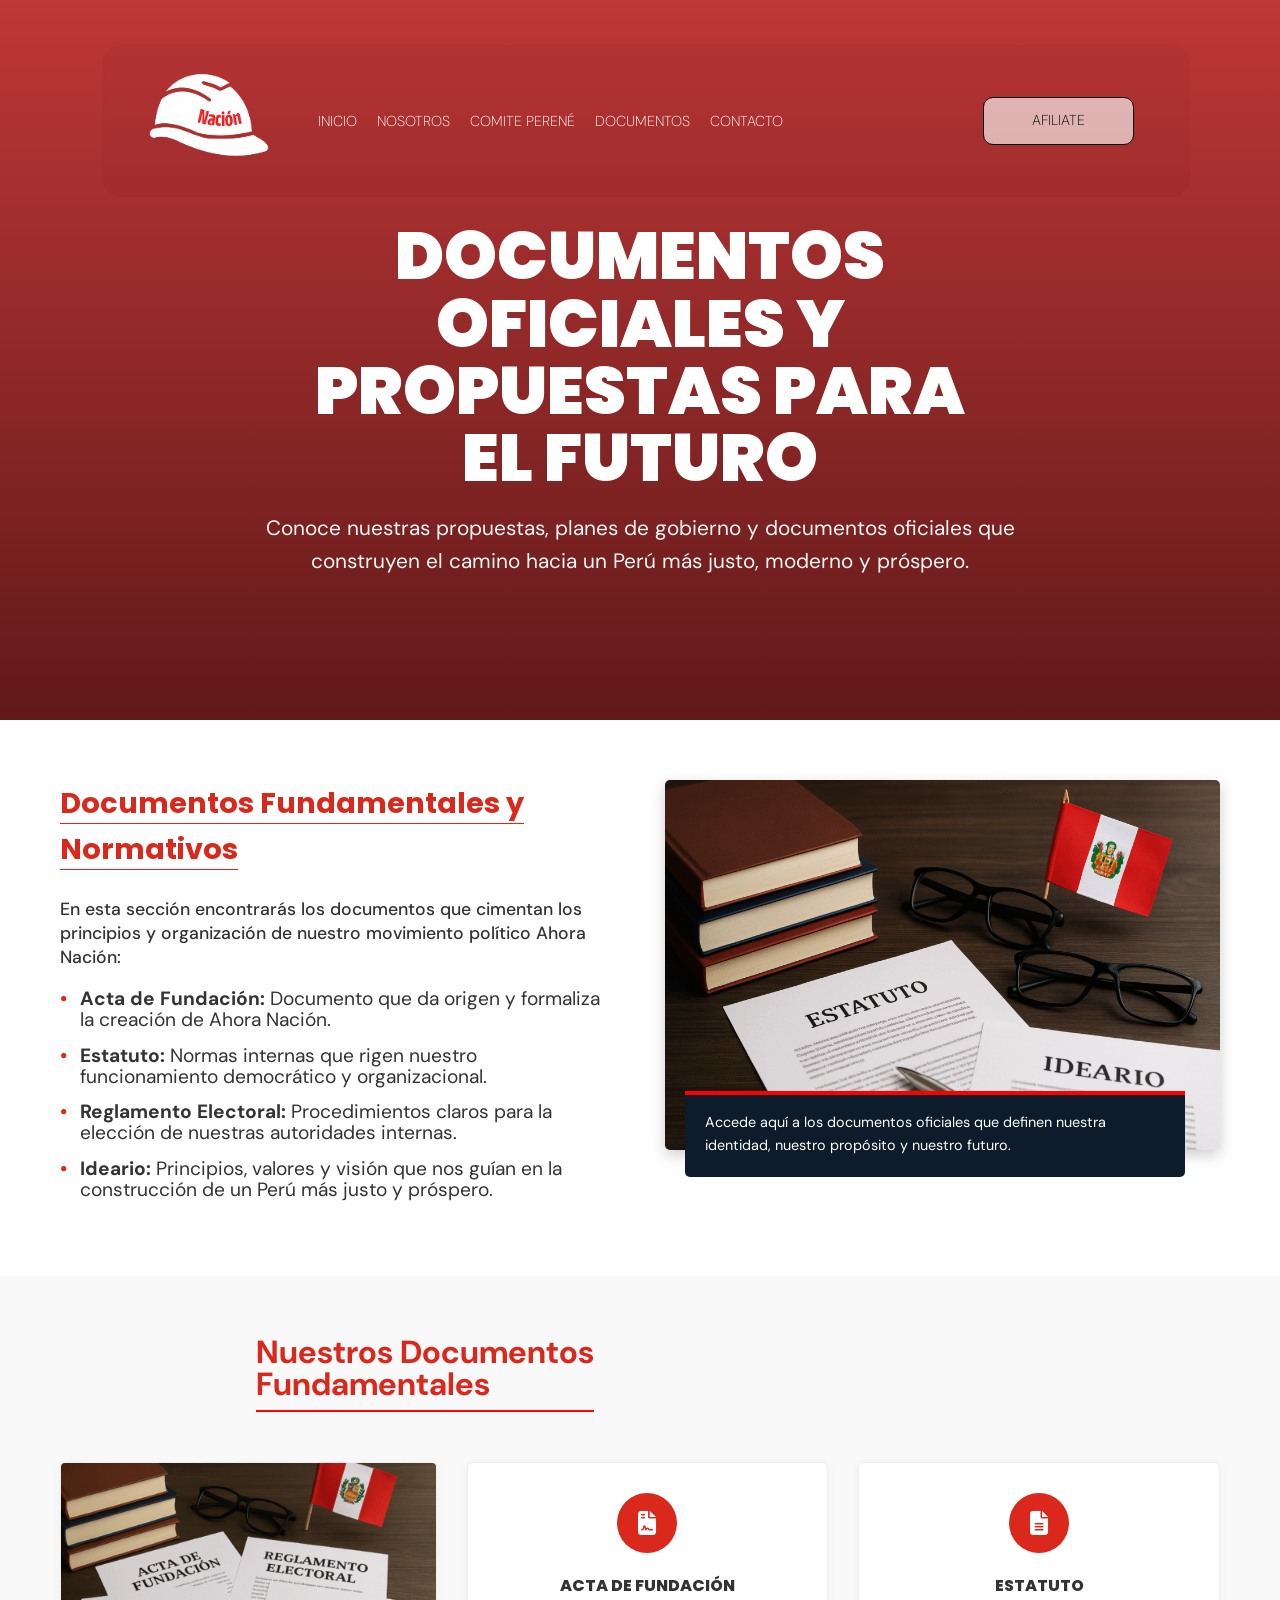
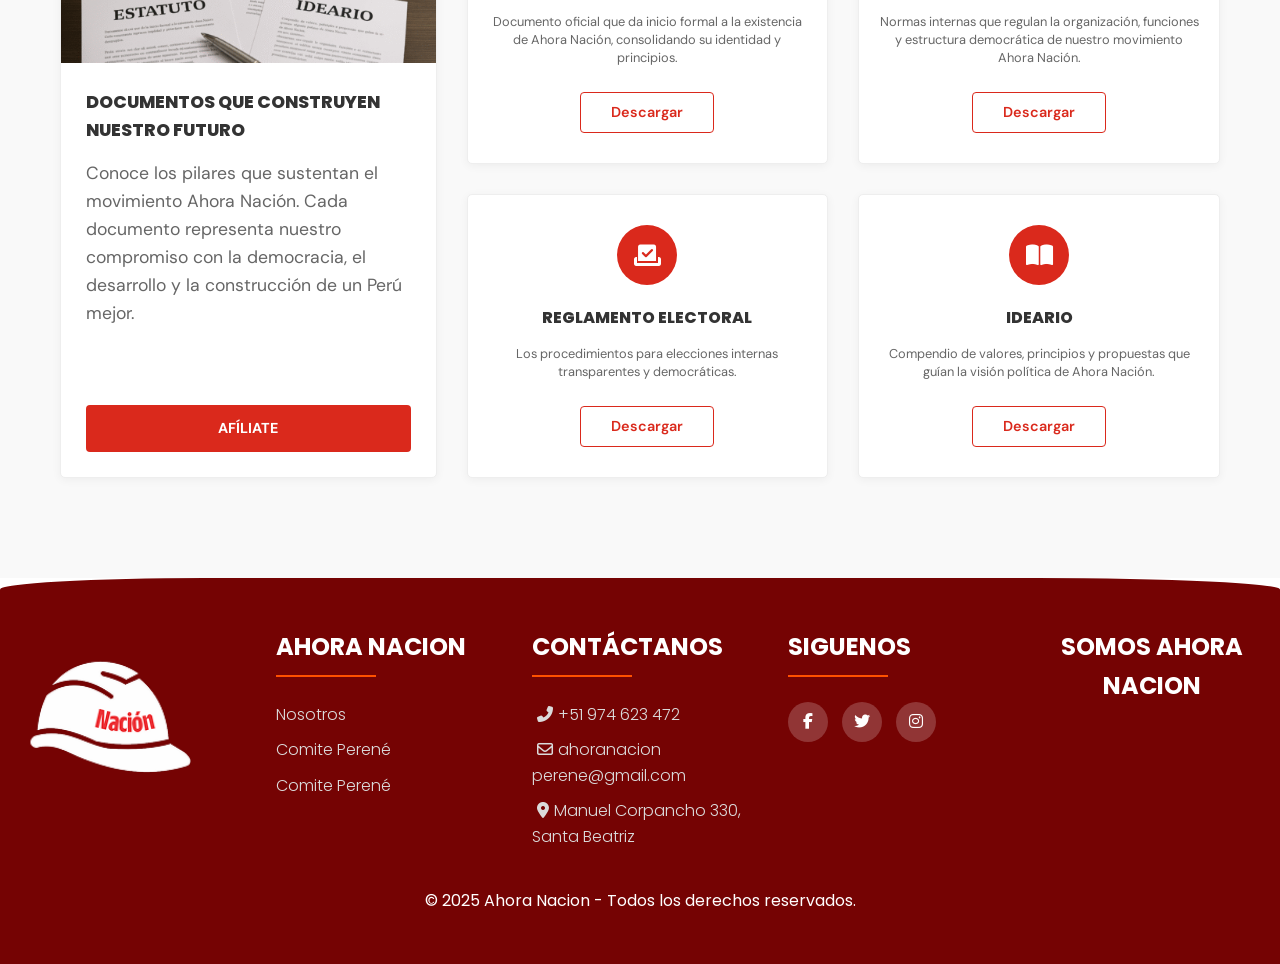
<file: documentos.html>
<!DOCTYPE html>
<html lang="es">
<head>
    <meta charset="UTF-8">
    <meta name="viewport" content="width=device-width, initial-scale=1.0">
    <title>Ahora Nación - Documentos Oficiales</title>
    <link rel="stylesheet" href="documentos.css" > 
    <link rel="stylesheet" href="https://cdnjs.cloudflare.com/ajax/libs/font-awesome/6.4.0/css/all.min.css">
    <link rel="stylesheet" href="inicio.css">
    
   
</head>
<body>

   <nav>
    <div>
    <a href="index.html"><img src="imgs/logoprincipalunion.png" style="width: 8rem;margin-top: 1rem;margin-left: 2rem;"></a>

    </div>
    <div class="div_link_principal">
    <a href="index.html">Inicio</a>
    <a href="nosotros.html">Nosotros</a>
    <a href="comiteperene.html">Comite Perené</a>
    <a href="documentos.html">Documentos</a>
    <a href="#">Contacto</a>
    </div>
    <div class="div_btn_afi"><a href="#">AFILIATE </a></div>
</nav>

    <section class="hero">
        <div  style="margin-top: 5rem;">
            <h1>DOCUMENTOS OFICIALES Y PROPUESTAS PARA<br> EL FUTURO</h1>
            <p style="font-size: 1.3rem;color: whitesmoke;">Conoce nuestras propuestas, planes de gobierno y documentos oficiales que construyen el camino hacia un Perú más justo, moderno y próspero.</p>
        </div>
    </section>

    <section class="intro-section">
        <div class="intro-text">
            <h2>Documentos Fundamentales y Normativos</h2>
            <p style="font-size: 1.1rem;line-height: 1.5rem;font-weight: 500;">En esta sección encontrarás los documentos que cimentan los principios y organización de nuestro movimiento político Ahora Nación:</p>
            <ul>
                <li><strong>Acta de Fundación:</strong> Documento que da origen y formaliza la creación de Ahora Nación.</li>
                <li><strong>Estatuto:</strong> Normas internas que rigen nuestro funcionamiento democrático y organizacional.</li>
                <li><strong>Reglamento Electoral:</strong> Procedimientos claros para la elección de nuestras autoridades internas.</li>
                <li><strong>Ideario:</strong> Principios, valores y visión que nos guían en la construcción de un Perú más justo y próspero.</li>
            </ul>
        </div>
        <div class="intro-image-container">
            <img src="imgs/documentosimg.png" alt="Documentos Legales">
            <div class="blue-card-overlay">
                Accede aquí a los documentos oficiales que definen nuestra identidad, nuestro propósito y nuestro futuro.
            </div>
        </div>
    </section>

    <section class="documents-section">
        <div class="section-title">
            <h2>Nuestros Documentos<br>Fundamentales</h2>
        </div>

        <div class="docs-container">
            <div class="featured-card">
                <img src="imgs/documentosimg2.png" alt="Mesa de trabajo">
                <div class="featured-content">
                    <h3>DOCUMENTOS QUE CONSTRUYEN NUESTRO FUTURO</h3>
                    <p>Conoce los pilares que sustentan el movimiento Ahora Nación. Cada documento representa nuestro compromiso con la democracia, el desarrollo y la construcción de un Perú mejor.</p>
                    <a href="#" class="btn-featured">AFÍLIATE</a>
                </div>
            </div>

            <div class="grid-cards">
                <div class="doc-card">
                    <div class="icon-circle">
                        <i class="fas fa-file-contract"></i>
                    </div>
                    <h3>ACTA DE FUNDACIÓN</h3>
                    <p>Documento oficial que da inicio formal a la existencia de Ahora Nación, consolidando su identidad y principios.</p>
                    <a href="#" class="btn-download">Descargar</a>
                </div>

                <div class="doc-card">
                    <div class="icon-circle">
                        <i class="fas fa-file-alt"></i>
                    </div>
                    <h3>ESTATUTO</h3>
                    <p>Normas internas que regulan la organización, funciones y estructura democrática de nuestro movimiento Ahora Nación.</p>
                    <a href="#" class="btn-download">Descargar</a>
                </div>

                <div class="doc-card">
                    <div class="icon-circle">
                        <i class="fas fa-vote-yea"></i>
                    </div>
                    <h3>REGLAMENTO ELECTORAL</h3>
                    <p>Los procedimientos para elecciones internas transparentes y democráticas.</p>
                    <a href="#" class="btn-download">Descargar</a>
                </div>

                <div class="doc-card">
                    <div class="icon-circle">
                        <i class="fas fa-book-open"></i>
                    </div>
                    <h3>IDEARIO</h3>
                    <p>Compendio de valores, principios y propuestas que guían la visión política de Ahora Nación.</p>
                    <a href="#" class="btn-download">Descargar</a>
                </div>
            </div>
        </div>
    </section>

   <footer class="footer">
    <div class="container">
        <div class="row">

            <div class="footer-col">

                <a href="index.html"><img style="width: 80%;margin-top: 1rem;" src="imgs/logoprincipalunion.png" alt="LogodeIEGPP" loading="lazy"></a>
            </div>


            <div class="footer-col">
                <h4>AHORA NACION</h4>
                <ul>
                    <li><a href="#">Nosotros</a></li>
                    <li><a href="#">Comite Perené</a></li>
                    <li><a href="#">Comite Perené</a></li>
                   
                </ul>
            </div>
            <div class="footer-col">
                <h4>Contáctanos</h4>
                <ul>
                    <li><a href="https://wa.me/968438606" ><i class="fa-solid fa-phone-flip" style="margin: 0 5px;"></i>+51 974 623 472 </a></li>
                    <li><a><i class="fa-regular fa-envelope" style="margin: 0 5px;"></i>ahoranacion<br>perene@gmail.com</a></li>
                    <li><a><i class="fa-solid fa-location-dot" style="margin: 0 5px;"></i>Manuel Corpancho 330, Santa Beatriz</a></li>
                    
                </ul>
            </div>
            
            
            <div class="footer-col">
                <h4>Siguenos</h4>
                <div class="social-links">
                    <a href="#" target="_blank"><i class="fab fa-facebook-f"></i></a>
                    <a href="#" target="_blank"><i class="fab fa-twitter"></i></a>
                    <a href="#" target="_blank"><i class="fab fa-instagram"></i></a>

                   
                    
                </div>
            </div>

             <div class="footer-col" >
                <h2 style="color: white;text-align: center;">SOMOS AHORA NACION</h2>
                
            </div>



        </div>
    </div>
    <div style=" background-color: transparent; color: #fff; text-align: center; padding:0;margin-top: 3%;font-family: 'Poppins' ,sans-serif;width: 100%;">
    © 2025 Ahora Nacion - Todos los derechos reservados.
</div>
</footer>

</body>
</html>
</file>
<file: documentos.css>
@import url('https://fonts.googleapis.com/css2?family=DM+Sans:ital,opsz,wght@0,9..40,100..1000;1,9..40,100..1000&display=swap');
 @import url('https://fonts.googleapis.com/css2?family=Poppins:ital,wght@0,100;0,200;0,300;0,400;0,500;0,600;0,700;0,800;0,900;1,100;1,200;1,300;1,400;1,500;1,600;1,700;1,800;1,900&display=swap');
 :root {
            --primary-red: #da291c; /* Rojo bandera/político */
            --dark-red: #a6192e;
            --text-dark: #333333;
            --text-light: #666666;
            --bg-light: #f9f9f9;
            --white: #ffffff;
            --footer-bg: #111111;
            --blue-overlay: #0d1b2a;
        }

        * {
            margin: 0;
            padding: 0;
            box-sizing: border-box;
        }

        body {
            font-family: 'Dm Sans', sans-serif;
            color: var(--text-dark);
            line-height: 1.6;
            background-color: var(--white);
        }

      
        /* --- HERO SECTION --- */
        .hero {
            background: linear-gradient(rgba(180, 20, 20, 0.85), rgba(80, 0, 0, 0.9)), url('https://images.unsplash.com/photo-1556761175-5973dc0f32e7?ixlib=rb-4.0.3&auto=format&fit=crop&w=1632&q=80');
            background-size: cover;
            background-position: center;
            height: 80dvh;
            display: flex;
            justify-content: center;
            align-items: center;
            text-align: center;
            color: white;
            padding: 0 20px;
            width: 100%;
            
        }

        .hero h1 {
            font-family: 'Poppins' ,sans-serif;
            font-size:4.2rem;
            font-weight: 900;
            line-height: 1;
            max-width: 800px;
            text-transform: uppercase;
        }

        .hero p {
            margin-top: 20px;
            font-size: 1rem;
            font-weight: 400;
            max-width: 800px;
        }

        /* --- SECCIÓN 1: INTRODUCCIÓN --- */
        .intro-section {
            max-width: 1200px;
            margin: 60px auto;
            display: grid;
            grid-template-columns: 1fr 1fr;
            gap: 50px;
            padding: 0 20px;
            align-items: start;
        }


        
        .intro-text h2 {
            color: var(--primary-red);
            font-size: 1.8rem;
            margin-bottom: 25px;
            font-weight: 700;
            text-decoration: underline;
            text-underline-offset: 10px;
            text-decoration-thickness: 1px;
            font-family: 'Poppins' ,sans-serif;
        }

        .intro-text ul {
            list-style: none;
            margin-top: 20px;
            font-weight: 400;
            font-size: 1.2rem;

            line-height: 1.3rem;
        }

        .intro-text li {
            margin-bottom: 15px;
            padding-left: 20px;
            position: relative;
        }

        .intro-text li::before {
            content: "•";
            color: var(--primary-red);
            font-weight: bold;
            position: absolute;
            left: 0;
        }

        .intro-text strong {
            color: var(--text-dark);
        }

        .intro-image-container {
            position: relative;
        }

        .intro-image-container img {
            width: 100%;
            border-radius: 5px;
            box-shadow: 0 5px 15px rgba(0,0,0,0.2);
        }

        .blue-card-overlay {
            background-color: var(--blue-overlay);
            color: white;
            padding: 20px;
            position: absolute;
            bottom: -20px;
            left: 20px;
            width: 90%;
            font-size: 0.9rem;
            border-radius: 5px;
        }

        .blue-card-overlay::before {
            content: '';
            width: 100%;
            height: 4px;
            background: red;
            position: absolute;
            top: 0;
            left: 0;

        }
        /* --- SECCIÓN 2: GRID DE DOCUMENTOS --- */
        .documents-section {
            background-color: var(--bg-light);
            padding: 60px 0 100px;
        }

        .section-title {
            text-align: left;
            margin-bottom: 50px;
            margin-left: 20%;
            
        }

        .section-title h2 {
            color: var(--primary-red);
            font-size: 2rem;
            display: inline-block;
            border-bottom: 2px solid #ff0400;
            padding-bottom: 10px;
            line-height: 2rem;
            
        }

        .docs-container {
            max-width: 1200px;
            margin: 0 auto;
            display: grid;
            grid-template-columns: 1fr 2fr; /* Columna izquierda 1 parte, derecha 2 partes */
            gap: 30px;
            padding: 0 20px;
        }

        /* Tarjeta Izquierda Grande */
        .featured-card {
            background: white;
            border: 1px solid #eee;
            border-radius: 5px;
            overflow: hidden;
            box-shadow: 0 2px 10px rgba(0,0,0,0.05);
            display: flex;
            flex-direction: column;
        }

        .featured-card img {
            width: 100%;
            height: 200px;
            object-fit: cover;
        }

        .featured-content {
            padding: 25px;
            text-align: left;
            flex-grow: 1;
            display: flex;
            flex-direction: column;

        }

        .featured-content h3 {
            font-size: 1.1rem;
            margin-bottom: 15px;
            text-transform: uppercase;
            font-weight: 800;
            font-family: 'Poppins' , sans-serif;
        }

        .featured-content p {
            font-size: 1.1rem;
            color: var(--text-light);
            margin-bottom: 20px;
            flex-grow: 1;
        }

        .btn-featured {
            background-color: var(--primary-red);
            color: white;
            text-align: center;
            padding: 12px;
            text-decoration: none;
            font-weight: 700;
            border-radius: 4px;
            text-transform: uppercase;
            font-size: 0.9rem;
            margin-top: auto;
        }

        /* Grid de 4 Tarjetas */
        .grid-cards {
            display: grid;
            grid-template-columns: 1fr 1fr;
            gap: 30px;
        }
         

        .doc-card {
            background: white;
            padding: 30px 20px;
            text-align: center;
            border: 1px solid #eee;
            border-radius: 5px;
            box-shadow: 0 2px 10px rgba(0,0,0,0.05);
            display: flex;
            flex-direction: column;
            align-items: center;
                        transition: .3s ease-in;

        }

        .doc-card:hover{
            transform: scale(1.1);
            transform:rotateZ('20px') ;
            border: 2px solid red;
        }

        .icon-circle {
            background-color: var(--primary-red);
            width: 60px;
            height: 60px;
            border-radius: 50%;
            display: flex;
            justify-content: center;
            align-items: center;
            margin-bottom: 20px;
        }

        .icon-circle i {
            color: white;
            font-size: 1.5rem;
        }

        .doc-card h3 {
            font-size: 1rem;
            font-weight: 800;
            margin-bottom: 15px;
            font-family: 'Poppins' ,sans-serif;
            text-transform: uppercase;
        }

        .doc-card p {
            font-size: 0.8rem;
            color: var(--text-light);
            margin-bottom: 25px;
            line-height: 1.4;
            flex-grow: 1;
        }

        .btn-download {
            border: 1px solid var(--primary-red);
            color: var(--primary-red);
            background: transparent;
            padding: 8px 30px;
            border-radius: 4px;
            text-decoration: none;
            font-weight: 600;
            font-size: 0.9rem;
            transition: 0.3s;
        }

        .btn-download:hover {
            background: var(--primary-red);
            color: white;
        }

        

        /* Responsive */
        @media (max-width: 900px) {
            .docs-container {
                grid-template-columns: 1fr;
            }
            .intro-section {
                grid-template-columns: 1fr;
            }
            .grid-cards {
                grid-template-columns: 1fr;
            }
            .footer-container {
                grid-template-columns: 1fr;
                text-align: center;
            }
            .contact-info p, .header-container {
                justify-content: center;
                flex-direction: column;
                gap: 15px;
            }
            .nav ul {
                display: none; /* Simplificado para móvil */
            }
        }
</file>
<file: inicio.css>
@import url('https://fonts.googleapis.com/css2?family=DM+Sans:ital,opsz,wght@0,9..40,100..1000;1,9..40,100..1000&display=swap');
@import url('https://fonts.googleapis.com/css2?family=Grey+Qo&display=swap');
@import url('https://fonts.googleapis.com/css2?family=Poppins:ital,wght@0,100;0,200;0,300;0,400;0,500;0,600;0,700;0,800;0,900;1,100;1,200;1,300;1,400;1,500;1,600;1,700;1,800;1,900&display=swap');
@import url('https://fonts.googleapis.com/css2?family=Shadows+Into+Light&display=swap');


body{
    margin: 0;
    padding: 0;
    
}

nav{
  background: rgba(0, 0, 0, 0.027);
backdrop-filter: blur(2px);
    position: fixed;
    width: 85%;
    height: auto;
    display: flex;
    flex-direction: row;
    align-items: center;
    margin: 0 auto;
    text-transform: uppercase;
    top: 5%;
    z-index: 100;

    left: 8%;
    border-radius: 20px;
}

/* 

    background: rgba(0, 0, 0, 0.26);
backdrop-filter: blur(50px);
*/

.div_link_principal{
    width: 80%;
    margin-left: 2rem;
}

nav a{
    font-family: "DM Sans", sans-serif;
    font-weight: 200;
    text-decoration: none;
    color: black;
    font-size: 0.9rem;
    margin: 0 0.5rem;
    color: white;
}



.div_btn_afi{
    
        max-width: 100%;
    width: 20%;
display: flex;
justify-content: flex-end;
    padding: 0.5rem 1rem;
    border-radius: 5px;
    margin: 0 2rem;
    
}

.div_btn_afi a{
    border: 1px solid black;
    padding: 0.7rem 3rem;
    border-radius: 10px;
    backdrop-filter: blur(50px);
    color: rgb(0, 0, 0);
    background: rgba(255, 255, 255, 0.63);
    font-weight: 200;
    
    

}

/* ELIMINA o ajusta la altura fija de container__cover para que no corte el slider */
.container__cover {
  margin: 0;
  width: 100%;
  height: auto; /* Cambiado de 50dvh a auto */
  padding-bottom: 0;
  margin-top: -1px; /* Ajusta según necesites, pero cuidado con márgenes negativos */
}

.hero-slider {
  width: 100%;
  height: 100vh; /* O 105vh si quieres ese efecto extra */
  overflow: hidden; /* Para que nada se salga */
}

/* IMPORTANTE: Esto le faltaba para que Flickity sepa el tamaño */
.carousel-cell {
  width: 100%;
  height: 100%;
  position: relative;
  overflow: hidden;
}

.bg-mover {
  position: absolute;
  top: -10%;
  left: -10%;
  width: 120%; /* 120% para permitir el movimiento del mouse sin ver bordes blancos */
  height: 120%;
  background-size: cover;
  background-position: center;
  z-index: 1;
  transition: transform 0.1s ease-out;
  pointer-events: none;
  filter: brightness(80%) contrast(120%);
}

.overlay {
  position: absolute;
  top: 0;
  left: 0;
  width: 100%;
  height: 100%;
  background: rgba(0,0,0,0.1); /* Opcional: Oscurecer imagen para leer texto */
  z-index: 2;
  pointer-events: none;
}

.inner {
  position: relative;
  z-index: 3;
  width: 100%;
  height: 100%;
  /* Usamos Flexbox para centrar o posicionar el contenido mejor que "top: 90%" */
  display: flex;
  flex-direction: column; /* O row según el slide */
  justify-content: center; 
  align-items: center;
 
}
.hero-slider .carousel-cell .inner .subtitle{
 

  font-family: "Poppins", sans-serif;
  font-weight: bold;
  font-style: normal;
  font-size: clamp(1.5rem , 5vw ,2.7rem);
  line-height :1.8em ;
  color: white;
  margin-bottom: 5px;
  z-index: 3;
  width: 70%;
  margin-inline: auto;
  text-align: center;

  
}


.hero-slider .carousel-cell .inner .title{
 

  font-family: "Poppins", sans-serif;
font-weight: 300;
font-style: normal;
  font-size: 2.5rem;
  line-height :1.2em ;
  text-transform: uppercase;
  letter-spacing: 3px;
  margin-bottom:40px;
  color:  #4860ff;
  z-index: 3;
}

.cardo_u_1::after{
  content: "";
  position: absolute;  
  width: 5%;
  height: 1px;
  background-color: rgb(255, 1, 1);
  z-index: 1;
  margin-top: 20px;
}

.cardo_u_2::after{
  content: "";
  position: absolute;  
  width: 5%;
  height: 1px;
  background-color: rgb(255, 1, 1);
  z-index: 1;
  margin-top: 20px;
}



.hero_swipe {
  font-family: "Dm Sans", sans-serif;
  display: flex;
  justify-content: center;
  align-items: center;
  height: 50vh;
  width: 100%;
  background-color: white;
  margin: 0;
  padding: 0;
  margin-top: 4rem;
  box-sizing: border-box;
  margin-bottom: 5rem;
}

.swiper {
  
  width: 100%;
}

.swiper-wrapper {
  width: 100%;
  height: 35rem;
  display: flex;
  align-items: center;
  margin-top: 5rem;
  margin-bottom: 5rem;
}

.card{
  width: 50%;
  height: 60%;
  background-color: white;
  border-radius: 1.5rem;
  box-shadow: 0 0 1.5em rgba(0, 0, 0, 0.2);
  padding: 2em 4.5em 4em;
  display: flex;
  align-items: center;
  flex-direction: column;
  margin: 0 1.5rem;
}

.swiper_slide:not(.swiper-slide-active) {
  filter: blur(30px);
}

.card_image {
  width: 10em;
  height: 10em;
  border-radius: 50%;
  border: 3px solid #b10000;
  padding: 3px;
  margin: 3rem auto;
  
}

.card_image img {
  width: 100%;
  height: 100%;
  border-radius: 50%;
  object-fit: cover;
  
}

.card_content {
  font-family: 'Dm Sans', sans-serif;
  display: flex;
  align-items: center;
  flex-direction: column;
  color: black;
}

.card_title {
  font-size: 1.5rem;
  font-weight:300;
  position: relative;
  text-align: center;
}

.card_name {
  font-size: 1.2em;
  color: #b10000;
  font-weight:600;
}

.card_text {
  text-align: center;
  font-weight: 300;
  font-size: 1rem;
  margin: 1rem 0;
}

.div_btn_2{
     border: 1px solid white;
    padding: 0.5rem 2rem;
    border-radius: 10px;
    backdrop-filter: blur(20px);
    color: rgb(255, 255, 255);
    background: rgba(255, 255, 255, 0.192);
    font-weight: 200;
    text-decoration: none;
    
  }

.vision_n{
    width: 60%;border-radius: 0.5rem;
  }




 .be_01::before {
    content: "";
    position: absolute;
    background-color: #FF3636;
    height: 3px;
    box-sizing: border-box;
    width: 100px;
    margin-top: 10%;

    }

    .be2{
      color: #1b1b1b;
    }

    .be2::after {
    content: "";
    position: absolute;
    background-color: #FF3636;
    height: 1px;
    margin-top: 2rem;
    box-sizing: border-box;
    width: 65%;

    }


.container {
    max-width: 1500px;
    margin: auto;
    font-family: "Poppins", sans-serif;
  }
  .row {
    display: flex;
    flex-wrap: wrap;
  }
  ul {
    list-style: none;
  }






.parent {
    width: 40%;
    display: grid;
    /* 2 columnas: una para el icono, otra para el resto */
    grid-template-columns: 50px 1fr; 
    /* Filas automáticas según el contenido */
    grid-template-rows: auto auto; 
    gap: 1px;
    margin-left: 6rem;
    font-family: 'DM Sans' , sans-serif;
}

.div1 {
    /* El icono ocupa las dos filas de la columna 1 */
    grid-area: 1 / 1 / 3 / 2; 
    /* Centrar icono */
    display: flex; 
    justify-content: center; 
    align-items: center;
    padding-bottom: 40px; 
}

.div2 {
    /* Título en fila 1, col 2 */
    grid-area: 1 / 2 / 2 / 3;
    font-weight: bold;
    font-size: 2rem;
  
    /* IMPORTANTE: Quita el style="height: 30%" del HTML inline */
}

.div3{
  margin-top: 0;

}


/* Barra de Estadísticas en Hero */
.hero-stats {
    display: flex;
    gap: 1px;
    margin-top: 60px;
    font-size: 1.2rem;
    font-weight: 700;
    padding-top: 20px;
}

.hero-stats i { margin-right: 10px; color: white;font-size: 4rem; }


.carte{
transition: transform 0.3s ease, box-shadow 0.3s ease; 
 box-shadow: 0 10px 30px rgba(0, 0, 0, 0.09); /* Sombra moderna */
}


.carte:hover{

transform: translateY(-5px);
box-shadow: 0 20px 40px rgba(0, 0, 0, 0.12);
  
}









  

.footer {
    background-color:  #750303;
    padding: 50px 0;
    border-radius: 16% 19% 10% 10% / 3% 3% 0% 0%;
    margin-top: auto;
    position: relative;
  }

  
  .footer-col {
    width:20%;
    padding: 0 20px;
  }
  .footer-col h4 {
    font-size: 24px;
    color: #ffffff;
    text-transform: uppercase;
    margin-bottom: 35px;
    font-weight: 700;
    position: relative;
    font-family: "Poppins", sans-serif;

  }
  .footer-col h4::before {
    content: "";
    position: absolute;
    left: 0;
    bottom: -10px;
    background-color: #ff5100;
    height: 2px;
    box-sizing: border-box;
    width: 100px;
  }
  .footer-col ul li:not(:last-child) {
    margin-bottom: 10px;
  }
  .footer-col ul li a {
    font-size: 16px;
    color: #ffffff;
    text-decoration: none;
    font-weight: 300;
    color: #dbdbdb;
    display: block;
    transition: all 0.3s ease;
  }
  .footer-col ul li a:hover {
    color: #ffffff;
    padding-left: 8px;
  }
  .footer-col .social-links a {
    display: inline-block;
    height: 40px;
    width: 40px;
    background-color: rgba(255, 255, 255, 0.2);
    margin: 0 10px 10px 0;
    text-align: center;
    line-height: 40px;
    border-radius: 50%;
    color: #ffffff;
    transition: all 0.5s ease;
  }
  .footer-col .social-links a:hover {
    color: #24262b;
    background-color: #ffffff;
  }
</file>
